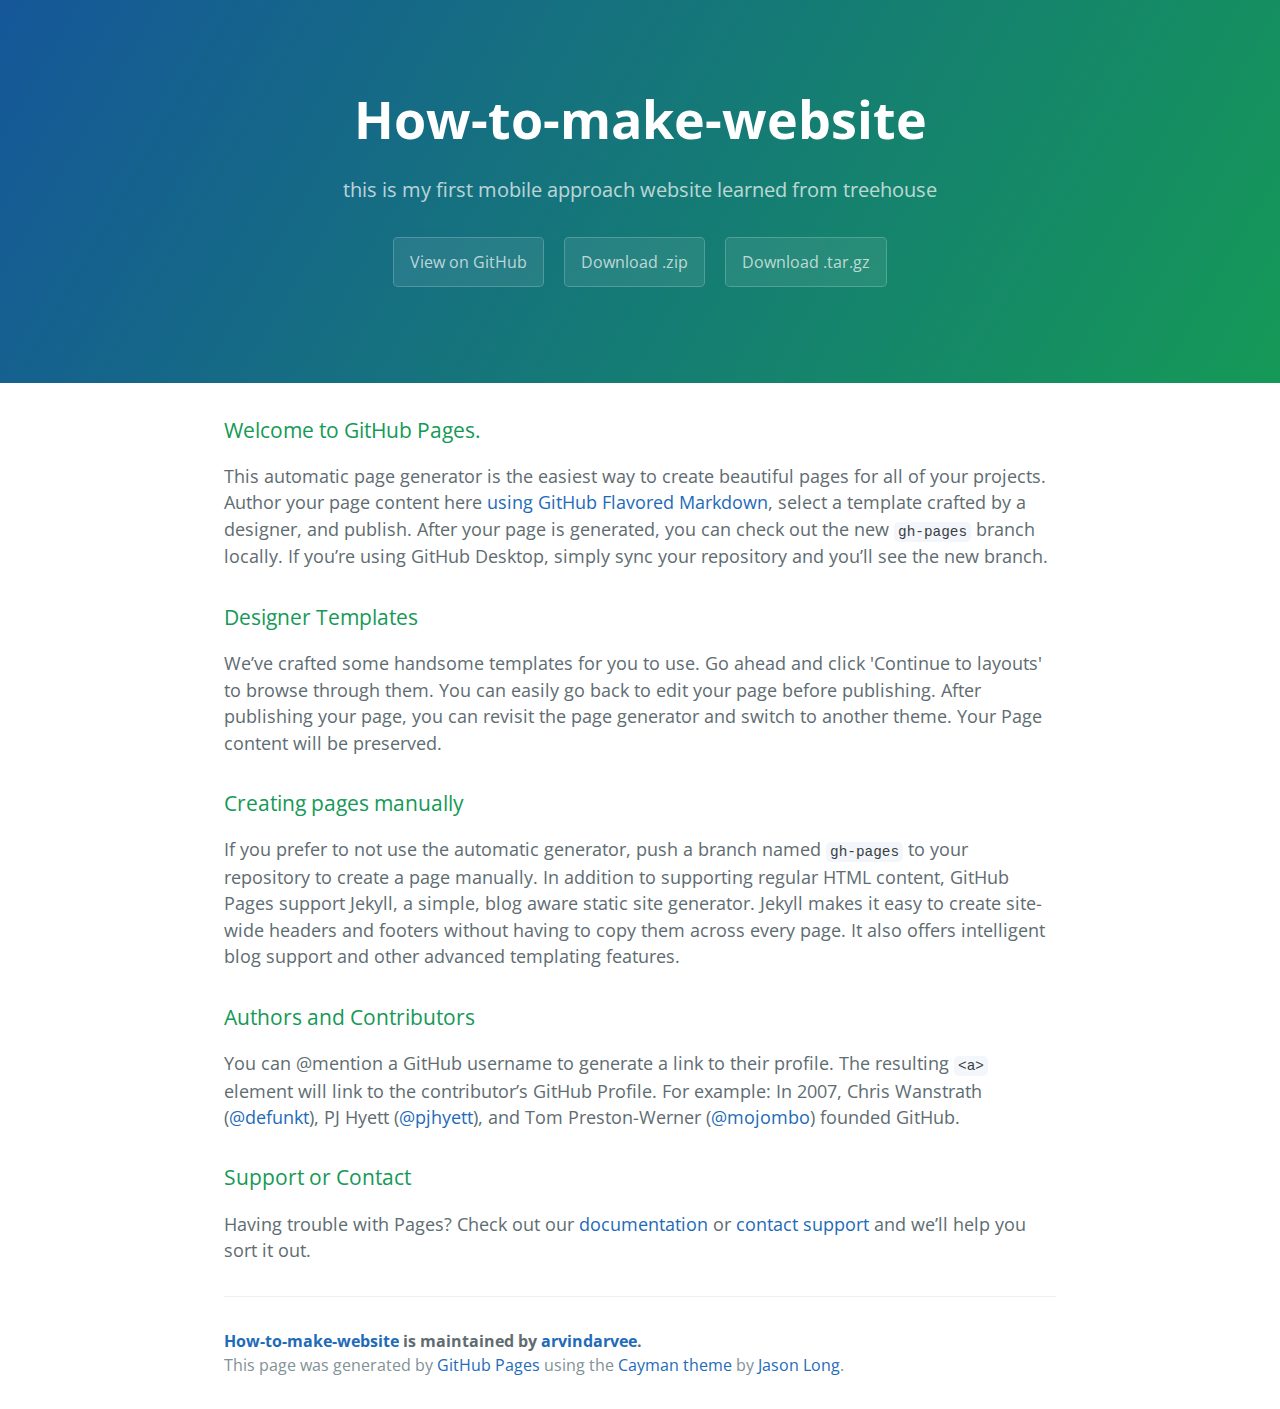
<file: index.html>
<!DOCTYPE html>
<html lang="en-us">
  <head>
    <meta charset="UTF-8">
    <title>How-to-make-website by arvindarvee</title>
    <meta name="viewport" content="width=device-width, initial-scale=1">
    <link rel="stylesheet" type="text/css" href="stylesheets/normalize.css" media="screen">
    <link href='https://fonts.googleapis.com/css?family=Open+Sans:400,700' rel='stylesheet' type='text/css'>
    <link rel="stylesheet" type="text/css" href="stylesheets/stylesheet.css" media="screen">
    <link rel="stylesheet" type="text/css" href="stylesheets/github-light.css" media="screen">
  </head>
  <body>
    <section class="page-header">
      <h1 class="project-name">How-to-make-website</h1>
      <h2 class="project-tagline">this is my first mobile approach website learned from treehouse</h2>
      <a href="https://github.com/arvindarvee/how-to-make-website" class="btn">View on GitHub</a>
      <a href="https://github.com/arvindarvee/how-to-make-website/zipball/master" class="btn">Download .zip</a>
      <a href="https://github.com/arvindarvee/how-to-make-website/tarball/master" class="btn">Download .tar.gz</a>
    </section>

    <section class="main-content">
      <h3>
<a id="welcome-to-github-pages" class="anchor" href="#welcome-to-github-pages" aria-hidden="true"><span aria-hidden="true" class="octicon octicon-link"></span></a>Welcome to GitHub Pages.</h3>

<p>This automatic page generator is the easiest way to create beautiful pages for all of your projects. Author your page content here <a href="https://guides.github.com/features/mastering-markdown/">using GitHub Flavored Markdown</a>, select a template crafted by a designer, and publish. After your page is generated, you can check out the new <code>gh-pages</code> branch locally. If you’re using GitHub Desktop, simply sync your repository and you’ll see the new branch.</p>

<h3>
<a id="designer-templates" class="anchor" href="#designer-templates" aria-hidden="true"><span aria-hidden="true" class="octicon octicon-link"></span></a>Designer Templates</h3>

<p>We’ve crafted some handsome templates for you to use. Go ahead and click 'Continue to layouts' to browse through them. You can easily go back to edit your page before publishing. After publishing your page, you can revisit the page generator and switch to another theme. Your Page content will be preserved.</p>

<h3>
<a id="creating-pages-manually" class="anchor" href="#creating-pages-manually" aria-hidden="true"><span aria-hidden="true" class="octicon octicon-link"></span></a>Creating pages manually</h3>

<p>If you prefer to not use the automatic generator, push a branch named <code>gh-pages</code> to your repository to create a page manually. In addition to supporting regular HTML content, GitHub Pages support Jekyll, a simple, blog aware static site generator. Jekyll makes it easy to create site-wide headers and footers without having to copy them across every page. It also offers intelligent blog support and other advanced templating features.</p>

<h3>
<a id="authors-and-contributors" class="anchor" href="#authors-and-contributors" aria-hidden="true"><span aria-hidden="true" class="octicon octicon-link"></span></a>Authors and Contributors</h3>

<p>You can @mention a GitHub username to generate a link to their profile. The resulting <code>&lt;a&gt;</code> element will link to the contributor’s GitHub Profile. For example: In 2007, Chris Wanstrath (<a href="https://github.com/defunkt" class="user-mention">@defunkt</a>), PJ Hyett (<a href="https://github.com/pjhyett" class="user-mention">@pjhyett</a>), and Tom Preston-Werner (<a href="https://github.com/mojombo" class="user-mention">@mojombo</a>) founded GitHub.</p>

<h3>
<a id="support-or-contact" class="anchor" href="#support-or-contact" aria-hidden="true"><span aria-hidden="true" class="octicon octicon-link"></span></a>Support or Contact</h3>

<p>Having trouble with Pages? Check out our <a href="https://help.github.com/pages">documentation</a> or <a href="https://github.com/contact">contact support</a> and we’ll help you sort it out.</p>

      <footer class="site-footer">
        <span class="site-footer-owner"><a href="https://github.com/arvindarvee/how-to-make-website">How-to-make-website</a> is maintained by <a href="https://github.com/arvindarvee">arvindarvee</a>.</span>

        <span class="site-footer-credits">This page was generated by <a href="https://pages.github.com">GitHub Pages</a> using the <a href="https://github.com/jasonlong/cayman-theme">Cayman theme</a> by <a href="https://twitter.com/jasonlong">Jason Long</a>.</span>
      </footer>

    </section>

  
  </body>
</html>
</file>
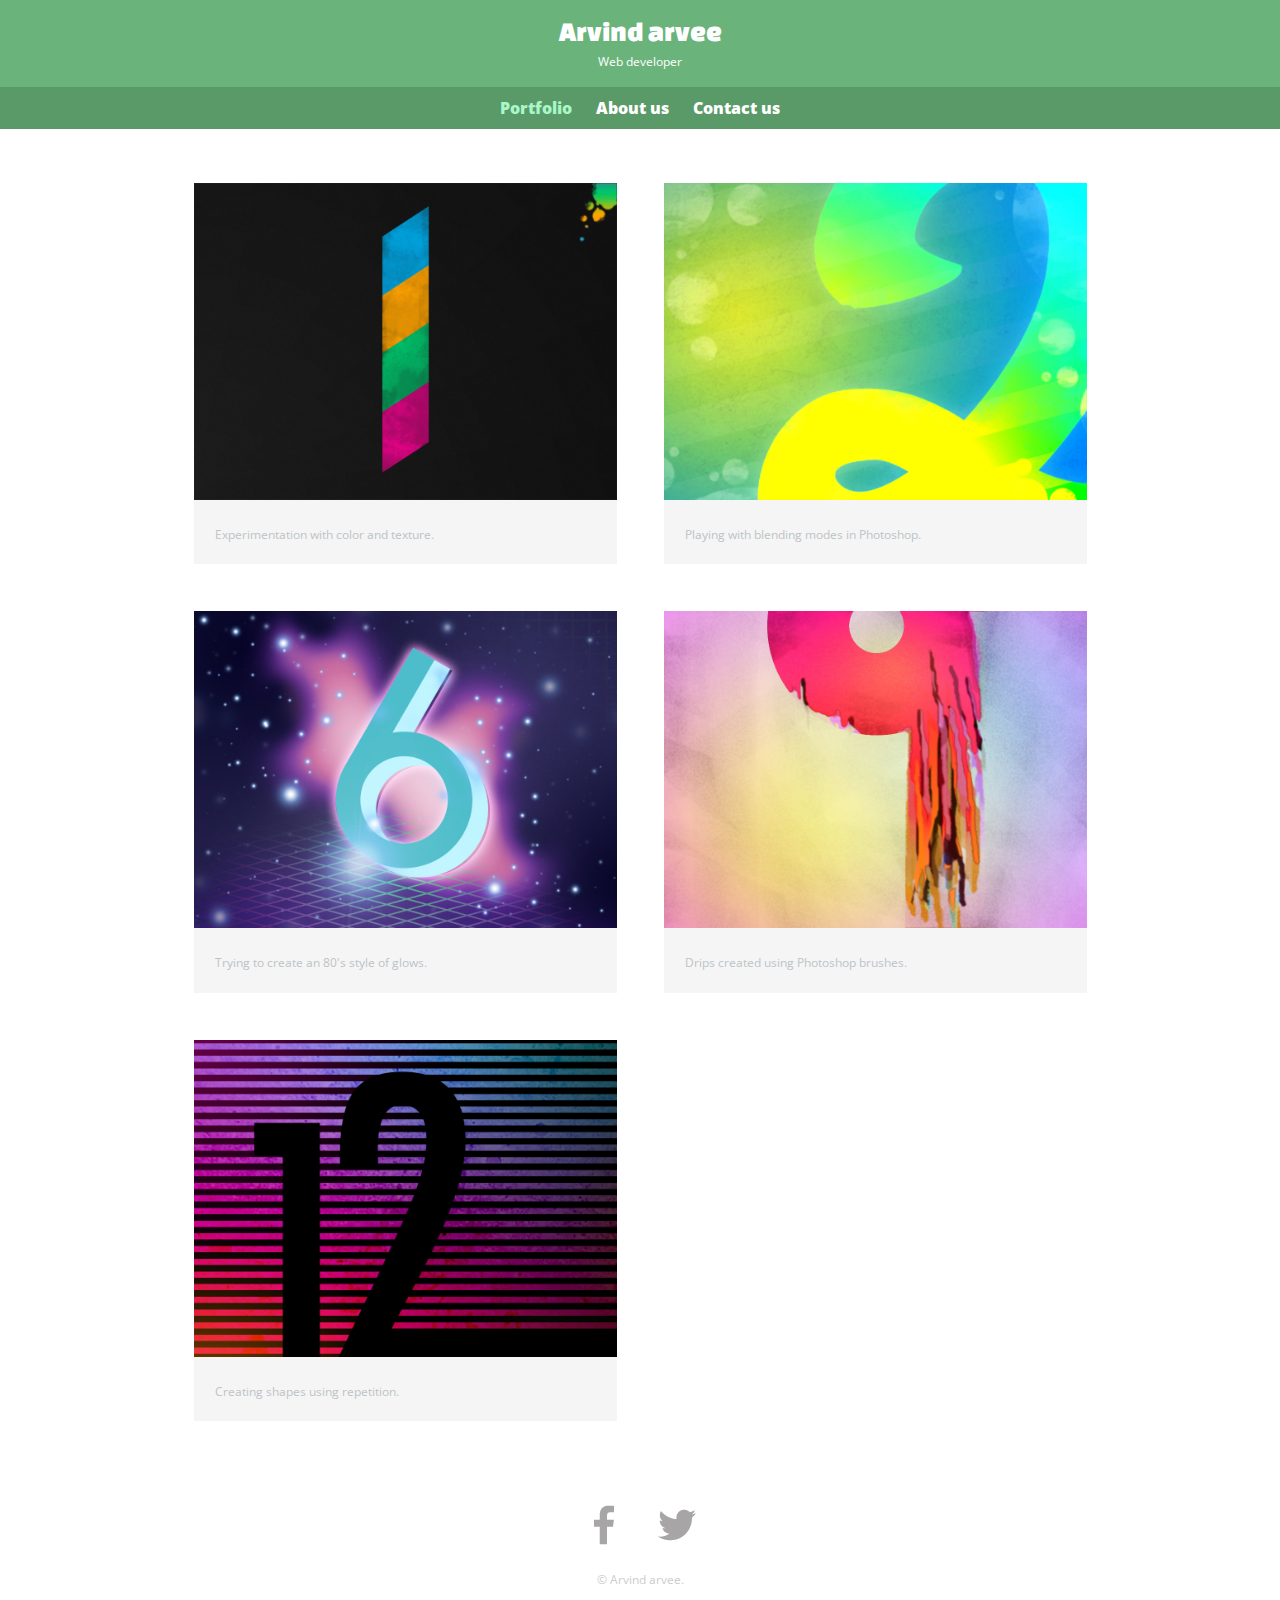
<file: site/index.html>
<!DOCTYPE html>
<html>
<head>
    <meta charset="utf-8">
	<title>Arvind arvee | web developer</title>
	<link rel="stylesheet" type="text/css" href="assets/css/normalize.css">
	<link href='https://fonts.googleapis.com/css?family=Changa+One|Open+Sans:400,800,600,700' rel='stylesheet' type='text/css'>
	<link rel="stylesheet" type="text/css" href="assets/css/main.css">
</head>
<body>
<header>
	<a href="index.html" id="logo">
	 <h1>Arvind arvee</h1>
	 <h2>Web developer</h2>
	</a>
	<nav>
		<ul>
			<li><a href="index.html" class="selected">Portfolio</a></li>
			<li><a href="about.html">About us</a></li>
			<li><a href="contact.html">Contact us</a></li>
		</ul>
	</nav>
</header>
<div id="wrapper">
	<section>
	 <ul id="gallery">
	 	<li>
	 	  <a href="assets/img/numbers-01.jpg">
			  <img src="assets/img/numbers-01.jpg" alt="">
			   <p>Experimentation with color and texture.</p>
		   </a>
		</li>
	 
	 <li>
	      <a href="assets/img/numbers-02.jpg">
	 		<img src="assets/img/numbers-02.jpg" alt="">
	 		<p>Playing with blending modes in Photoshop.</p>
	 		</a>
	 	</li>
	 
	 <li>

	 		<a href="assets/img/numbers-06.jpg">
	 		<img src="assets/img/numbers-06.jpg" alt="">
	 		<p>Trying to create an 80's style of glows.</p>
	 		</a>
	 	</li>
	 
	<li>
	        <a href="assets/img/numbers-09.jpg">
	 		<img src="assets/img/numbers-09.jpg" alt="">
	 		<p>Drips created using Photoshop brushes.</p>
	 		</a>
	 	</li>
	 
	<li>
	        <a href="assets/img/numbers-12.jpg">
	 		<img src="assets/img/numbers-12.jpg" alt="">
	 		<p>Creating shapes using repetition.</p>
	 		</a>
	 	</li>
	 </ul>

		
	</section>
	<footer>
	 <a href="http://facebook.com/aravind.kumar.94801" class="social-icon"><img src="assets/img/facebook.png" alt="faceboook-logo"></a>
	 <a href="http://twitter.com/arveearvind77" class="social-icon"><img src="assets/img/twitter.png" alt="faceboook-logo"></a>
	 <p>&copy; Arvind arvee.</p>
	</footer>
</div>	
</body>
</html>
</file>
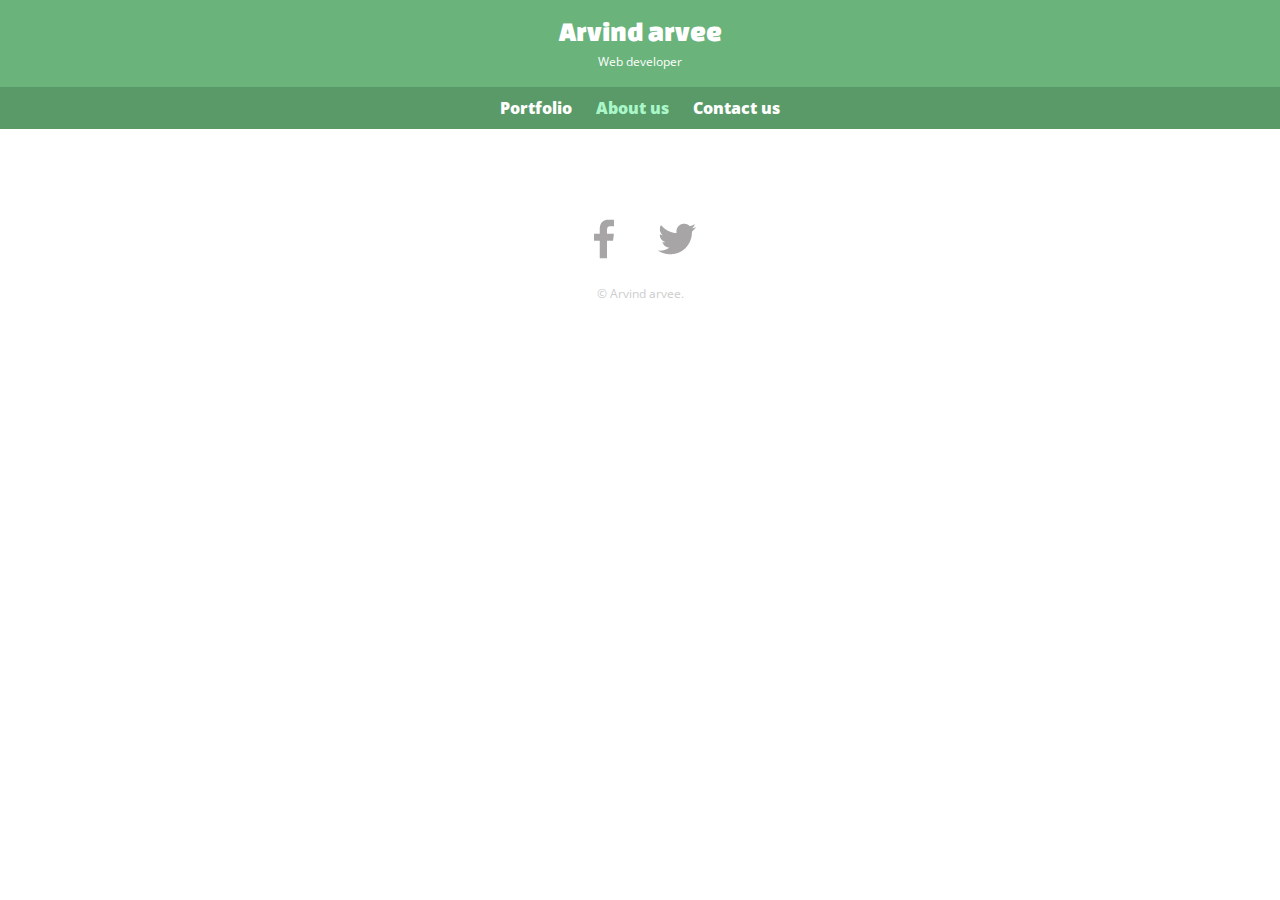
<file: site/about.html>
<!DOCTYPE html>
<html>
<head>
    <meta charset="utf-8">
	<title>Arvind arvee | web developer</title>
	<link rel="stylesheet" type="text/css" href="assets/css/normalize.css">
	<link href='https://fonts.googleapis.com/css?family=Changa+One|Open+Sans:400,800,600,700' rel='stylesheet' type='text/css'>
	<link rel="stylesheet" type="text/css" href="assets/css/main.css">
</head>
<body>
<header>
	<a href="index.html" id="logo">
	 <h1>Arvind arvee</h1>
	 <h2>Web developer</h2>
	</a>
	<nav>
		<ul>
			<li><a href="index.html">Portfolio</a></li>
			<li><a href="about.html" class="selected">About us</a></li>
			<li><a href="contact.html">Contact us</a></li>
		</ul>
	</nav>
</header>
<div id="wrapper">
	<section>
	 
	</section>
	<footer>
	 <a href="http://facebook.com/aravind.kumar.94801" class="social-icon"><img src="assets/img/facebook.png" alt="faceboook-logo"></a>
	 <a href="http://twitter.com/arveearvind77" class="social-icon"><img src="assets/img/twitter.png" alt="faceboook-logo"></a>
	 <p>&copy; Arvind arvee.</p>
	</footer>
</div>	
</body>
</html>
</file>
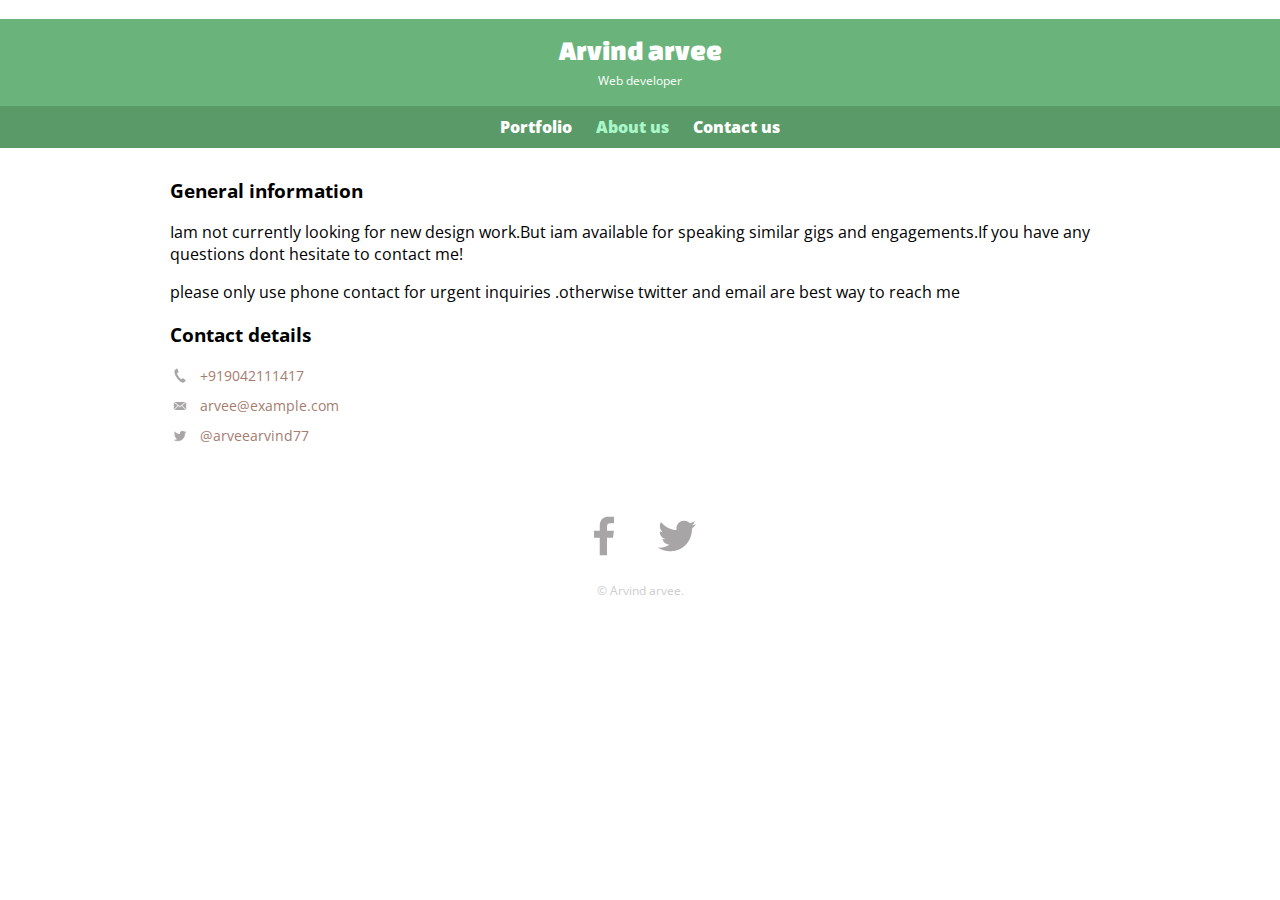
<file: site/contact.html>
<!DOCTYPE html>
<html>
<head>
    <meta charset="utf-8">
	<title>Arvind arvee | web developer</title>
	<link rel="stylesheet" type="text/css" href="assets/css/normalize.css">
	<link href='https://fonts.googleapis.com/css?family=Changa+One|Open+Sans:400,800,600,700' rel='stylesheet' type='text/css'>
	<link rel="stylesheet" type="text/css" href="assets/css/main.css">
</head>
<body>
<header>
	<a href="index.html" id="logo">
	 <h1>Arvind arvee</h1>
	 <h2>Web developer</h2>
	</a>
	<nav>
		<ul>
			<li><a href="index.html">Portfolio</a></li>
			<li><a href="about.html" class="selected">About us</a></li>
			<li><a href="contact.html">Contact us</a></li>
		</ul>
	</nav>
</header>
<div id="wrapper">
	
	<section>
	 <h3>General information</h3>
	 <p>Iam not currently looking for new design work.But iam available for speaking similar gigs and engagements.If you have any questions dont hesitate to contact me!</p>
	 <p>please only use phone contact for urgent inquiries .otherwise twitter and email are best way to reach me</p>
	</section>


	<section>
	<h3>Contact details</h3>
	<ul class="contact-info">
		<li class="phone"><a href="tel:+919042111417">+919042111417</a></li>
		<li class="mail"><a href="mailto:arvee@example.com">arvee@example.com</a></li>
        <li class="twitter"><a href="http://twitter.com/intent/tweet?screen_name=arveearvind77">@arveearvind77</a></li>

	</ul>

	</section>


	<footer>
	 <a href="http://facebook.com/aravind.kumar.94801" class="social-icon"><img src="assets/img/facebook.png" alt="faceboook-logo"></a>
	 <a href="http://twitter.com/arveearvind77" class="social-icon"><img src="assets/img/twitter.png" alt="faceboook-logo"></a>
	 <p>&copy; Arvind arvee.</p>
	</footer>
</div>	
</body>
</html>
</file>
<file: stylesheets/stylesheet.css>
* {
  box-sizing: border-box; }

body {
  padding: 0;
  margin: 0;
  font-family: "Open Sans", "Helvetica Neue", Helvetica, Arial, sans-serif;
  font-size: 16px;
  line-height: 1.5;
  color: #606c71; }

a {
  color: #1e6bb8;
  text-decoration: none; }
  a:hover {
    text-decoration: underline; }

.btn {
  display: inline-block;
  margin-bottom: 1rem;
  color: rgba(255, 255, 255, 0.7);
  background-color: rgba(255, 255, 255, 0.08);
  border-color: rgba(255, 255, 255, 0.2);
  border-style: solid;
  border-width: 1px;
  border-radius: 0.3rem;
  transition: color 0.2s, background-color 0.2s, border-color 0.2s; }
  .btn + .btn {
    margin-left: 1rem; }

.btn:hover {
  color: rgba(255, 255, 255, 0.8);
  text-decoration: none;
  background-color: rgba(255, 255, 255, 0.2);
  border-color: rgba(255, 255, 255, 0.3); }

@media screen and (min-width: 64em) {
  .btn {
    padding: 0.75rem 1rem; } }

@media screen and (min-width: 42em) and (max-width: 64em) {
  .btn {
    padding: 0.6rem 0.9rem;
    font-size: 0.9rem; } }

@media screen and (max-width: 42em) {
  .btn {
    display: block;
    width: 100%;
    padding: 0.75rem;
    font-size: 0.9rem; }
    .btn + .btn {
      margin-top: 1rem;
      margin-left: 0; } }

.page-header {
  color: #fff;
  text-align: center;
  background-color: #159957;
  background-image: linear-gradient(120deg, #155799, #159957); }

@media screen and (min-width: 64em) {
  .page-header {
    padding: 5rem 6rem; } }

@media screen and (min-width: 42em) and (max-width: 64em) {
  .page-header {
    padding: 3rem 4rem; } }

@media screen and (max-width: 42em) {
  .page-header {
    padding: 2rem 1rem; } }

.project-name {
  margin-top: 0;
  margin-bottom: 0.1rem; }

@media screen and (min-width: 64em) {
  .project-name {
    font-size: 3.25rem; } }

@media screen and (min-width: 42em) and (max-width: 64em) {
  .project-name {
    font-size: 2.25rem; } }

@media screen and (max-width: 42em) {
  .project-name {
    font-size: 1.75rem; } }

.project-tagline {
  margin-bottom: 2rem;
  font-weight: normal;
  opacity: 0.7; }

@media screen and (min-width: 64em) {
  .project-tagline {
    font-size: 1.25rem; } }

@media screen and (min-width: 42em) and (max-width: 64em) {
  .project-tagline {
    font-size: 1.15rem; } }

@media screen and (max-width: 42em) {
  .project-tagline {
    font-size: 1rem; } }

.main-content :first-child {
  margin-top: 0; }
.main-content img {
  max-width: 100%; }
.main-content h1, .main-content h2, .main-content h3, .main-content h4, .main-content h5, .main-content h6 {
  margin-top: 2rem;
  margin-bottom: 1rem;
  font-weight: normal;
  color: #159957; }
.main-content p {
  margin-bottom: 1em; }
.main-content code {
  padding: 2px 4px;
  font-family: Consolas, "Liberation Mono", Menlo, Courier, monospace;
  font-size: 0.9rem;
  color: #383e41;
  background-color: #f3f6fa;
  border-radius: 0.3rem; }
.main-content pre {
  padding: 0.8rem;
  margin-top: 0;
  margin-bottom: 1rem;
  font: 1rem Consolas, "Liberation Mono", Menlo, Courier, monospace;
  color: #567482;
  word-wrap: normal;
  background-color: #f3f6fa;
  border: solid 1px #dce6f0;
  border-radius: 0.3rem; }
  .main-content pre > code {
    padding: 0;
    margin: 0;
    font-size: 0.9rem;
    color: #567482;
    word-break: normal;
    white-space: pre;
    background: transparent;
    border: 0; }
.main-content .highlight {
  margin-bottom: 1rem; }
  .main-content .highlight pre {
    margin-bottom: 0;
    word-break: normal; }
.main-content .highlight pre, .main-content pre {
  padding: 0.8rem;
  overflow: auto;
  font-size: 0.9rem;
  line-height: 1.45;
  border-radius: 0.3rem; }
.main-content pre code, .main-content pre tt {
  display: inline;
  max-width: initial;
  padding: 0;
  margin: 0;
  overflow: initial;
  line-height: inherit;
  word-wrap: normal;
  background-color: transparent;
  border: 0; }
  .main-content pre code:before, .main-content pre code:after, .main-content pre tt:before, .main-content pre tt:after {
    content: normal; }
.main-content ul, .main-content ol {
  margin-top: 0; }
.main-content blockquote {
  padding: 0 1rem;
  margin-left: 0;
  color: #819198;
  border-left: 0.3rem solid #dce6f0; }
  .main-content blockquote > :first-child {
    margin-top: 0; }
  .main-content blockquote > :last-child {
    margin-bottom: 0; }
.main-content table {
  display: block;
  width: 100%;
  overflow: auto;
  word-break: normal;
  word-break: keep-all; }
  .main-content table th {
    font-weight: bold; }
  .main-content table th, .main-content table td {
    padding: 0.5rem 1rem;
    border: 1px solid #e9ebec; }
.main-content dl {
  padding: 0; }
  .main-content dl dt {
    padding: 0;
    margin-top: 1rem;
    font-size: 1rem;
    font-weight: bold; }
  .main-content dl dd {
    padding: 0;
    margin-bottom: 1rem; }
.main-content hr {
  height: 2px;
  padding: 0;
  margin: 1rem 0;
  background-color: #eff0f1;
  border: 0; }

@media screen and (min-width: 64em) {
  .main-content {
    max-width: 64rem;
    padding: 2rem 6rem;
    margin: 0 auto;
    font-size: 1.1rem; } }

@media screen and (min-width: 42em) and (max-width: 64em) {
  .main-content {
    padding: 2rem 4rem;
    font-size: 1.1rem; } }

@media screen and (max-width: 42em) {
  .main-content {
    padding: 2rem 1rem;
    font-size: 1rem; } }

.site-footer {
  padding-top: 2rem;
  margin-top: 2rem;
  border-top: solid 1px #eff0f1; }

.site-footer-owner {
  display: block;
  font-weight: bold; }

.site-footer-credits {
  color: #819198; }

@media screen and (min-width: 64em) {
  .site-footer {
    font-size: 1rem; } }

@media screen and (min-width: 42em) and (max-width: 64em) {
  .site-footer {
    font-size: 1rem; } }

@media screen and (max-width: 42em) {
  .site-footer {
    font-size: 0.9rem; } }
</file>
<file: stylesheets/github-light.css>
/*
The MIT License (MIT)

Copyright (c) 2016 GitHub, Inc.

Permission is hereby granted, free of charge, to any person obtaining a copy
of this software and associated documentation files (the "Software"), to deal
in the Software without restriction, including without limitation the rights
to use, copy, modify, merge, publish, distribute, sublicense, and/or sell
copies of the Software, and to permit persons to whom the Software is
furnished to do so, subject to the following conditions:

The above copyright notice and this permission notice shall be included in all
copies or substantial portions of the Software.

THE SOFTWARE IS PROVIDED "AS IS", WITHOUT WARRANTY OF ANY KIND, EXPRESS OR
IMPLIED, INCLUDING BUT NOT LIMITED TO THE WARRANTIES OF MERCHANTABILITY,
FITNESS FOR A PARTICULAR PURPOSE AND NONINFRINGEMENT. IN NO EVENT SHALL THE
AUTHORS OR COPYRIGHT HOLDERS BE LIABLE FOR ANY CLAIM, DAMAGES OR OTHER
LIABILITY, WHETHER IN AN ACTION OF CONTRACT, TORT OR OTHERWISE, ARISING FROM,
OUT OF OR IN CONNECTION WITH THE SOFTWARE OR THE USE OR OTHER DEALINGS IN THE
SOFTWARE.

*/

.pl-c /* comment */ {
  color: #969896;
}

.pl-c1 /* constant, variable.other.constant, support, meta.property-name, support.constant, support.variable, meta.module-reference, markup.raw, meta.diff.header */,
.pl-s .pl-v /* string variable */ {
  color: #0086b3;
}

.pl-e /* entity */,
.pl-en /* entity.name */ {
  color: #795da3;
}

.pl-smi /* variable.parameter.function, storage.modifier.package, storage.modifier.import, storage.type.java, variable.other */,
.pl-s .pl-s1 /* string source */ {
  color: #333;
}

.pl-ent /* entity.name.tag */ {
  color: #63a35c;
}

.pl-k /* keyword, storage, storage.type */ {
  color: #a71d5d;
}

.pl-s /* string */,
.pl-pds /* punctuation.definition.string, string.regexp.character-class */,
.pl-s .pl-pse .pl-s1 /* string punctuation.section.embedded source */,
.pl-sr /* string.regexp */,
.pl-sr .pl-cce /* string.regexp constant.character.escape */,
.pl-sr .pl-sre /* string.regexp source.ruby.embedded */,
.pl-sr .pl-sra /* string.regexp string.regexp.arbitrary-repitition */ {
  color: #183691;
}

.pl-v /* variable */ {
  color: #ed6a43;
}

.pl-id /* invalid.deprecated */ {
  color: #b52a1d;
}

.pl-ii /* invalid.illegal */ {
  color: #f8f8f8;
  background-color: #b52a1d;
}

.pl-sr .pl-cce /* string.regexp constant.character.escape */ {
  font-weight: bold;
  color: #63a35c;
}

.pl-ml /* markup.list */ {
  color: #693a17;
}

.pl-mh /* markup.heading */,
.pl-mh .pl-en /* markup.heading entity.name */,
.pl-ms /* meta.separator */ {
  font-weight: bold;
  color: #1d3e81;
}

.pl-mq /* markup.quote */ {
  color: #008080;
}

.pl-mi /* markup.italic */ {
  font-style: italic;
  color: #333;
}

.pl-mb /* markup.bold */ {
  font-weight: bold;
  color: #333;
}

.pl-md /* markup.deleted, meta.diff.header.from-file */ {
  color: #bd2c00;
  background-color: #ffecec;
}

.pl-mi1 /* markup.inserted, meta.diff.header.to-file */ {
  color: #55a532;
  background-color: #eaffea;
}

.pl-mdr /* meta.diff.range */ {
  font-weight: bold;
  color: #795da3;
}

.pl-mo /* meta.output */ {
  color: #1d3e81;
}
</file>
<file: site/assets/css/main.css>
a{
 text-decoration:none;
 color:#a67c6f;
}
#wrapper{
	max-width:940px;
	margin:0 auto;
	padding:0 5%;
}

body{
font-family:'open sans', sans-serif;
} 

img{
	max-width:100%;
}





/**********************************************
************header section*********************
************************************************/
#logo{
	text-align:center;
	margin:0;
}
header{
	background:#6ab47b;
	border-color:#599a68;
	float:left;
	margin:0 0 30px 0;
	padding:5px 0 0 0;
	width:100%;

}
h1,h2{
	color:#fff;
}
h1{

font-family: 'Changa One', cursive;
margin:15px 0;
font-size:1.75em;
font-weight:normal;
line-height:0.8em;
}
h2{
	font-family: 'Open Sans', sans-serif;
	font-size:0.75em;
	font-weight:normal;
	line-height:0.8em;
	margin:5px 0;
}



/**********************************************
************navigation section*********************
************************************************/

nav{
	background:#599a68;
	text-align:center;
	padding:10px 0;
	margin:20px 0 0;
}

nav a,nav a:visited{
	color:#fff;
}

nav a:hover,nav a.selected{
	color:#a9f7c9;
}

nav ul {
	list-style-type:none;
    margin:0 10px;
    padding:0;
}
nav ul li{
	display:inline-block;
}
nav a{
	font-weight:800;
	padding:15px 10px;
}

/**********************************************
************page portfolio*********************
************************************************/
#gallery{
	margin:0;
	padding:0;
	list-style-type:none;
}


#gallery li{
	float:left;
	width:45%;
	margin:2.5%;
	background-color:#f5f5f5;
	color:#bdc3c7;
}
#gallery li a p{
	color:#bdc3c7;
	padding:5%;
	font-size:0.75em;
	margin:0;
}

.social-icon{
	width:20px;
	height:20px;
	margin:0 5px;
}



/**********************************************
************footer section*********************
************************************************/


footer{
	font-size:0.75em;
	text-align:center;
	clear:both;
	padding-top:50px;
	color:#ccc;
}



/**********************************************
************page contact *********************
************************************************/
.contact-info{
	list-style-type:none;
	font-size:0.9em;
	padding:0;
	margin:0;

}


.contact-info a{
	display:block;
	min-height:20px;
	background-repeat:no-repeat;
	background-size:20px 20px;
	padding:0 0 0 30px;
	margin:0 0 10px;
}

.contact-info li.phone a{
background-image:url('../img/phone.png');

}

.contact-info li.mail a{
	background-image:url('../img/mail.png');

}
.contact-info li.twitter a{
	background-image:url('../img/twitter.png');

}
</file>
